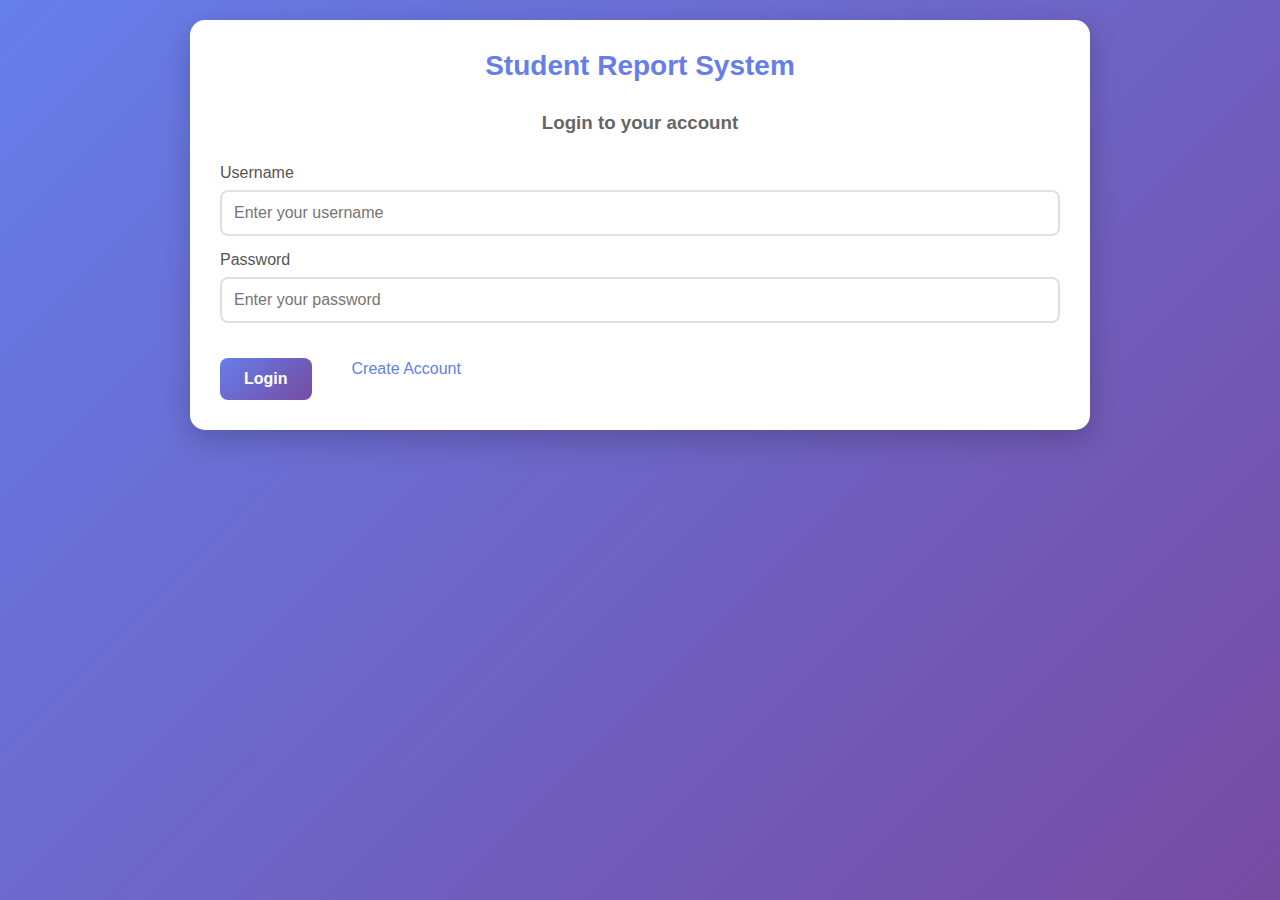
<file: index.html>
<!DOCTYPE html>
<html lang="en">
<head>
    <meta charset="UTF-8">
    <meta name="viewport" content="width=device-width, initial-scale=1.0">
    <title>Student Report System - Login</title>
    <link rel="stylesheet" href="assets/style.css">
</head>
<body>
    <div class="card">
        <h2>Student Report System</h2>
        <h3 style="text-align: center; color: #666; margin-bottom: 30px;">Login to your account</h3>
        <form id="loginForm">
            <label>
                Username
                <input id="username" type="text" required placeholder="Enter your username" autocomplete="username">
            </label>
            <label>
                Password
                <input id="password" type="password" required placeholder="Enter your password" autocomplete="current-password">
            </label>
            <div class="actions">
                <button type="submit">Login</button>
                <a href="signup.html">Create Account</a>
            </div>
        </form>
    </div>
    <script src="assets/script.js"></script>
</body>
</html>
</file>
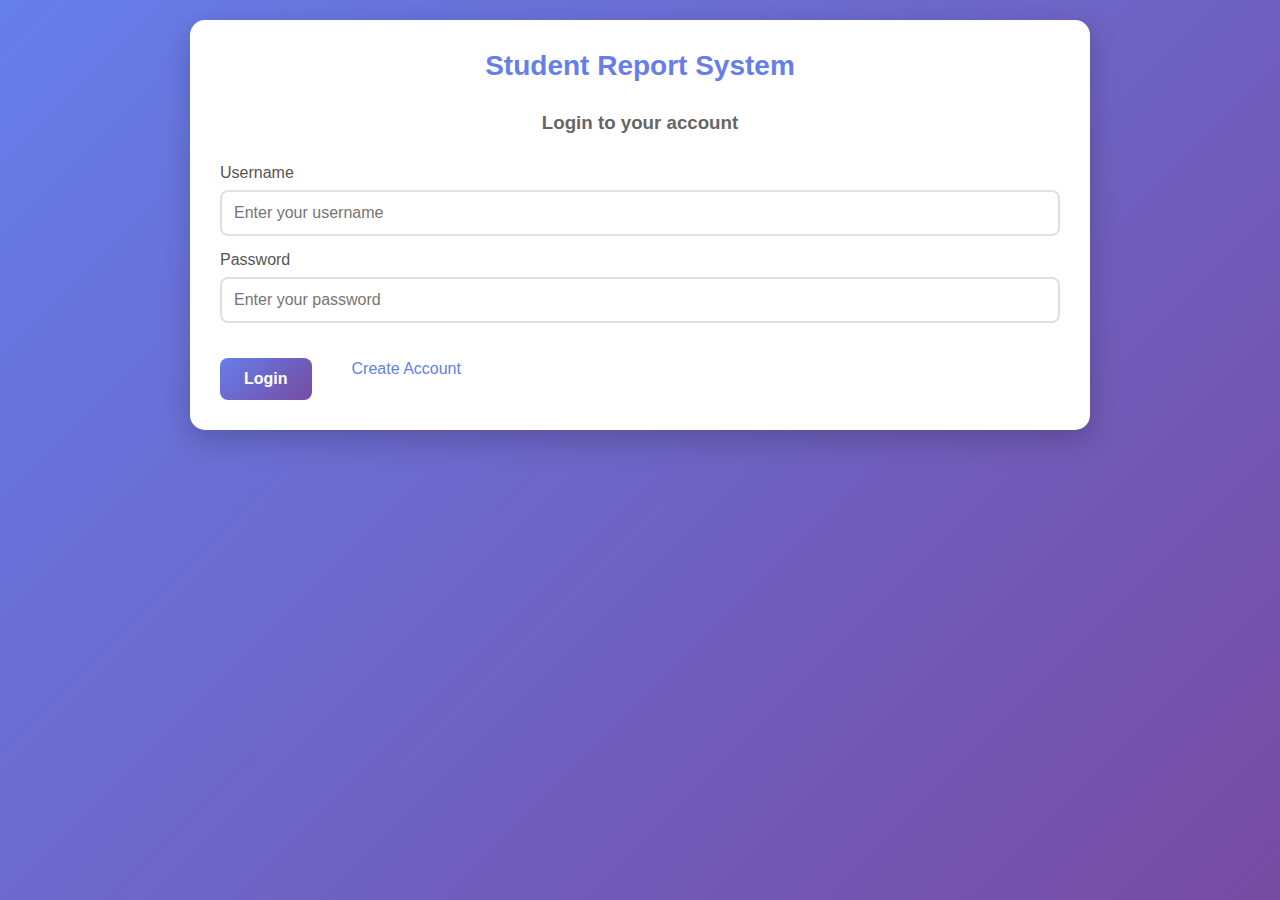
<file: dashboard.html>
<!DOCTYPE html>
<html lang="en">
<head>
    <meta charset="UTF-8">
    <meta name="viewport" content="width=device-width, initial-scale=1.0">
    <title>Student Report System - Dashboard</title>
    <link rel="stylesheet" href="assets/style.css">
</head>
<body>
    <header>
        <span>Welcome, <strong id="username">User</strong></span>
        <nav class="menu-bar">
            <a href="dashboard.html" class="active">📊 Dashboard</a>
            <a href="reportEntry.html">📝 Report Entry</a>
            <a href="profile.html">👤 Profile</a>
            <a href="#" onclick="logout()">🚪 Logout</a>
        </nav>
    </header>
    <main>
        <div class="card">
            <h2>Dashboard</h2>
            <div id="summary">
                <div style="text-align: center; padding: 20px; color: #666;">
                    <p>Loading summary data...</p>
                </div>
            </div>
            <div style="margin-top: 30px;">
                <h3 style="margin-bottom: 15px;">Student Results</h3>
                <table id="resultTable">
                    <thead>
                        <tr>
                            <th>Name</th>
                            <th>Average</th>
                            <th>Grade</th>
                            <th>Best Subject</th>
                            <th>Remark</th>
                        </tr>
                    </thead>
                    <tbody id="resultTableBody">
                        <tr>
                            <td colspan="5" style="text-align: center; padding: 20px; color: #666;">
                                No data available yet. Create reports to see results here.
                            </td>
                        </tr>
                    </tbody>
                </table>
            </div>
        </div>
    </main>
    <script src="assets/script.js"></script>
</body>
</html>
</file>
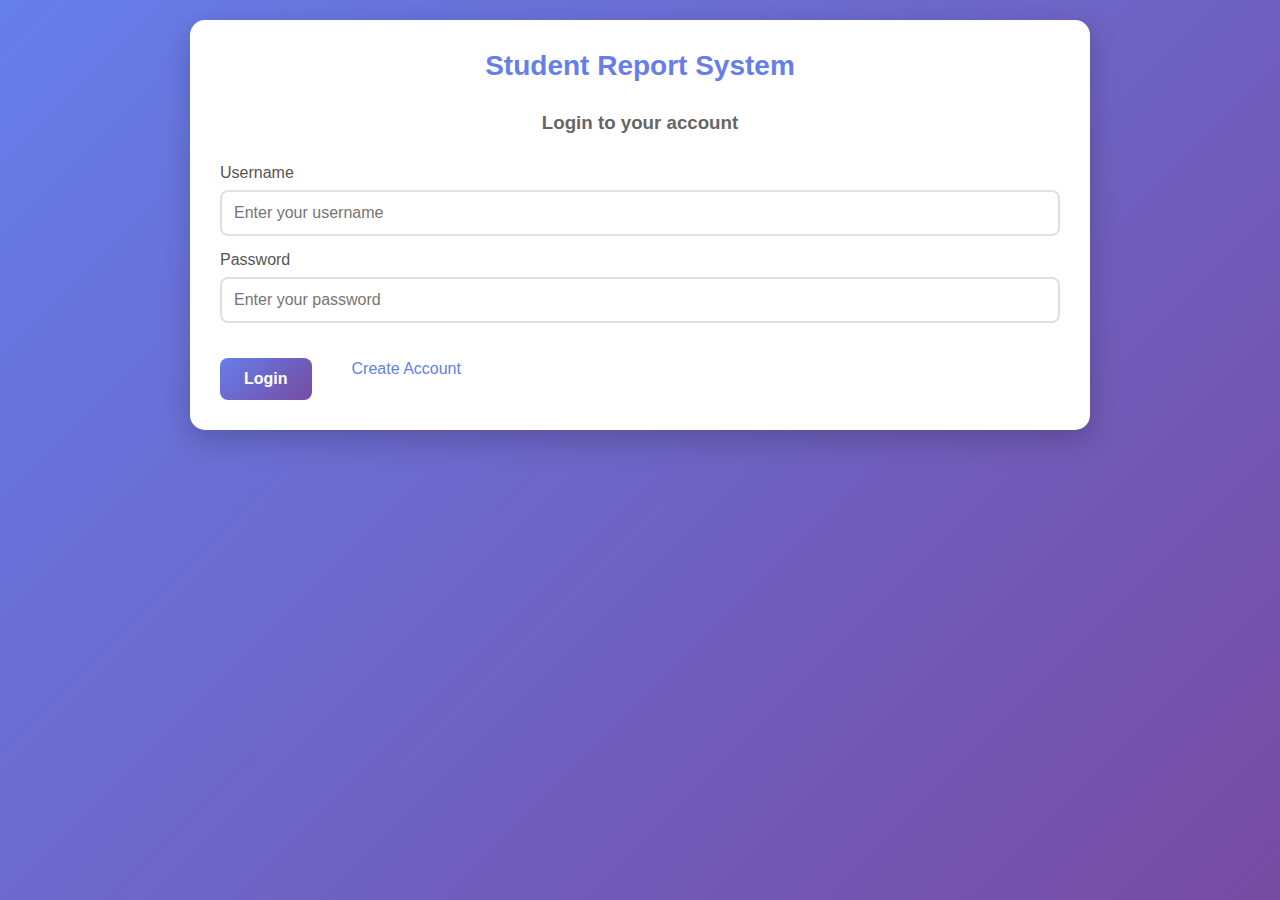
<file: reportEntry.html>
<!DOCTYPE html>
<html lang="en">
<head>
    <meta charset="UTF-8">
    <meta name="viewport" content="width=device-width, initial-scale=1.0">
    <title>Student Report System - Report Entry</title>
    <link rel="stylesheet" href="assets/style.css">
</head>
<body>
    <header>
        <span>Welcome, <strong id="username">User</strong></span>
        <nav class="menu-bar">
            <a href="dashboard.html">📊 Dashboard</a>
            <a href="reportEntry.html" class="active">📝 Report Entry</a>
            <a href="profile.html">👤 Profile</a>
            <a href="#" onclick="logout()">🚪 Logout</a>
        </nav>
    </header>
    <main>
        <div class="card">
            <h2>Report Entry</h2>
            <p style="text-align: center; color: #666; margin-bottom: 20px;">
                Enter student details and marks to generate reports
            </p>
            
            <div class="input-group" style="margin-bottom: 30px;">
                <label style="flex: 1;">
                    Number of Subjects
                    <input id="subjects" type="number" min="1" max="10" value="3">
                </label>
                <label style="flex: 1;">
                    Number of Students
                    <input id="studentCount" type="number" min="1" max="50" value="2">
                </label>
                <button id="generate" type="button" style="margin-top: 28px;">Generate Form</button>
            </div>

            <form id="studentForm">
                <div id="students"></div>
                <div class="actions">
                    <button type="submit" class="success">Process Reports</button>
                    <button id="clear" type="button" class="secondary">Clear All</button>
                </div>
            </form>
        </div>
    </main>
    <script src="assets/script.js"></script>
</body>
</html>
</file>
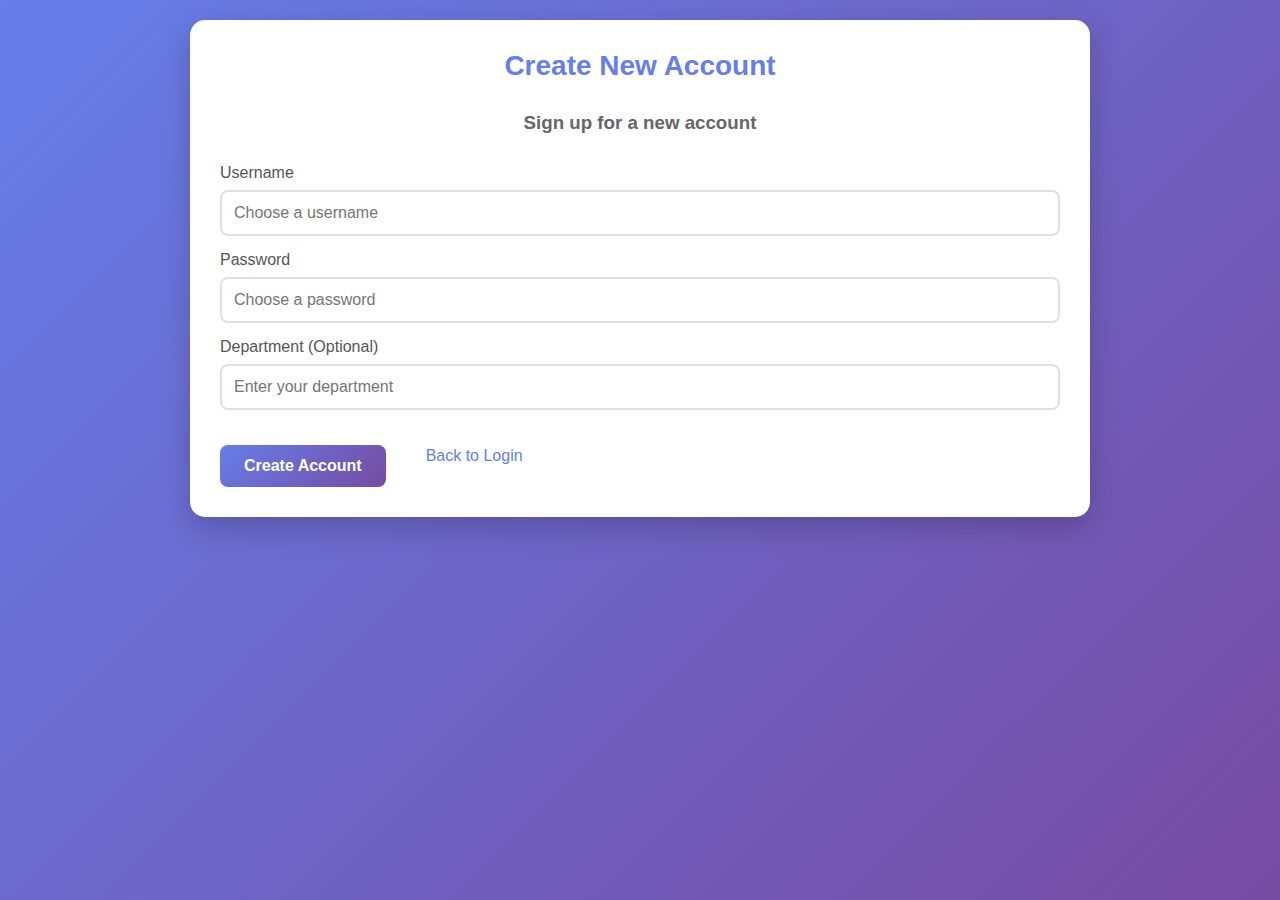
<file: signup.html>
<!DOCTYPE html>
<html lang="en">
<head>
    <meta charset="UTF-8">
    <meta name="viewport" content="width=device-width, initial-scale=1.0">
    <title>Student Report System - Sign Up</title>
    <link rel="stylesheet" href="assets/style.css">
</head>
<body>
    <div class="card">
        <h2>Create New Account</h2>
        <h3 style="text-align: center; color: #666; margin-bottom: 30px;">Sign up for a new account</h3>
        <form id="signupForm">
            <label>
                Username
                <input id="suUser" type="text" required placeholder="Choose a username" autocomplete="username">
            </label>
            <label>
                Password
                <input id="suPass" type="password" required placeholder="Choose a password" autocomplete="new-password">
            </label>
            <label>
                Department (Optional)
                <input id="suDept" type="text" placeholder="Enter your department">
            </label>
            <div class="actions">
                <button type="submit">Create Account</button>
                <a href="index.html">Back to Login</a>
            </div>
        </form>
    </div>
    <script src="assets/script.js"></script>
</body>
</html>
</file>
<file: assets/style.css>
/* Modern UI/UX Styles */
* {
    margin: 0;
    padding: 0;
    box-sizing: border-box;
}

body {
    font-family: 'Segoe UI', Tahoma, Geneva, Verdana, sans-serif;
    background: linear-gradient(135deg, #667eea 0%, #764ba2 100%);
    min-height: 100vh;
    padding: 20px;
    color: #333;
}

/* Header Navigation */
header {
    background: rgba(255, 255, 255, 0.95);
    padding: 15px 30px;
    border-radius: 10px;
    margin-bottom: 20px;
    box-shadow: 0 2px 10px rgba(0, 0, 0, 0.1);
    display: flex;
    justify-content: space-between;
    align-items: center;
    flex-wrap: wrap;
}

header span {
    font-size: 18px;
    color: #333;
}

.menu-bar {
    display: flex;
    gap: 10px;
    flex-wrap: wrap;
}

.menu-bar a {
    color: #667eea;
    text-decoration: none;
    padding: 10px 20px;
    border-radius: 8px;
    transition: all 0.3s ease;
    font-weight: 500;
    border: 2px solid transparent;
}

.menu-bar a:hover {
    background: #f0f0f0;
    border-color: #667eea;
}

.menu-bar a.active {
    background: linear-gradient(135deg, #667eea 0%, #764ba2 100%);
    color: white;
    border-color: transparent;
}

.menu-bar a.active:hover {
    transform: translateY(-2px);
    box-shadow: 0 5px 15px rgba(102, 126, 234, 0.4);
}

/* Card Container */
.card {
    background: white;
    padding: 30px;
    border-radius: 15px;
    box-shadow: 0 10px 30px rgba(0, 0, 0, 0.2);
    max-width: 900px;
    margin: 0 auto;
}

h1, h2 {
    color: #667eea;
    margin-bottom: 20px;
    text-align: center;
}

h2 {
    font-size: 28px;
    margin-bottom: 30px;
}

/* Form Styles */
form {
    margin-top: 20px;
}

label {
    display: block;
    margin: 15px 0;
    font-weight: 500;
    color: #555;
}

label input,
label select {
    width: 100%;
    padding: 12px;
    margin-top: 8px;
    border: 2px solid #e0e0e0;
    border-radius: 8px;
    font-size: 16px;
    transition: border-color 0.3s ease;
}

label input:focus,
label select:focus {
    outline: none;
    border-color: #667eea;
}

/* Button Styles */
button {
    background: linear-gradient(135deg, #667eea 0%, #764ba2 100%);
    color: white;
    border: none;
    padding: 12px 24px;
    border-radius: 8px;
    font-size: 16px;
    font-weight: 600;
    cursor: pointer;
    transition: all 0.3s ease;
    margin-right: 10px;
    margin-top: 10px;
}

button:hover {
    transform: translateY(-2px);
    box-shadow: 0 5px 15px rgba(102, 126, 234, 0.4);
}

button:active {
    transform: translateY(0);
}

button.secondary {
    background: #6c757d;
}

button.danger {
    background: #dc3545;
}

button.success {
    background: #28a745;
}

/* Actions Container */
.actions {
    margin-top: 25px;
    display: flex;
    gap: 10px;
    flex-wrap: wrap;
}

.actions a {
    color: #667eea;
    text-decoration: none;
    padding: 12px 20px;
    border-radius: 8px;
    transition: all 0.3s ease;
    display: inline-block;
}

.actions a:hover {
    background: #f0f0f0;
}

/* Student Block */
.student-block {
    background: #f8f9fa;
    border: 2px solid #e0e0e0;
    border-radius: 10px;
    padding: 20px;
    margin: 15px 0;
    transition: all 0.3s ease;
}

.student-block:hover {
    border-color: #667eea;
    box-shadow: 0 5px 15px rgba(102, 126, 234, 0.1);
}

.student-block h3 {
    color: #667eea;
    margin-bottom: 15px;
    font-size: 20px;
}

.marks-container {
    display: grid;
    grid-template-columns: repeat(auto-fill, minmax(150px, 1fr));
    gap: 10px;
    margin-top: 10px;
}

.mark-input {
    display: flex;
    flex-direction: column;
}

.mark-input label {
    font-size: 14px;
    margin: 0;
}

.mark-input input {
    margin-top: 5px;
}

/* Table Styles */
table {
    width: 100%;
    border-collapse: collapse;
    margin-top: 20px;
    background: white;
    border-radius: 8px;
    overflow: hidden;
}

thead {
    background: linear-gradient(135deg, #667eea 0%, #764ba2 100%);
    color: white;
}

th, td {
    padding: 15px;
    text-align: left;
    border-bottom: 1px solid #e0e0e0;
}

th {
    font-weight: 600;
    text-transform: uppercase;
    font-size: 14px;
}

tbody tr:hover {
    background: #f8f9fa;
}

tbody tr:last-child td {
    border-bottom: none;
}

/* Summary Cards */
.summary-grid {
    display: grid;
    grid-template-columns: repeat(auto-fit, minmax(200px, 1fr));
    gap: 20px;
    margin: 20px 0;
}

.summary-card {
    background: linear-gradient(135deg, #667eea 0%, #764ba2 100%);
    color: white;
    padding: 20px;
    border-radius: 10px;
    text-align: center;
    box-shadow: 0 5px 15px rgba(102, 126, 234, 0.3);
}

.summary-card h3 {
    font-size: 14px;
    opacity: 0.9;
    margin-bottom: 10px;
    text-transform: uppercase;
}

.summary-card .value {
    font-size: 32px;
    font-weight: bold;
}

/* Profile Section */
.profile-section {
    margin-top: 20px;
}

.profile-info {
    display: grid;
    gap: 20px;
}

.profile-item {
    padding: 20px;
    background: #f8f9fa;
    border-radius: 10px;
    border-left: 4px solid #667eea;
}

.profile-item label {
    font-size: 14px;
    color: #666;
    text-transform: uppercase;
    font-weight: 600;
    margin-bottom: 8px;
    display: block;
}

.profile-value {
    font-size: 20px;
    color: #333;
    font-weight: 600;
}

/* Alert Messages */
.alert {
    padding: 15px 20px;
    border-radius: 8px;
    margin: 15px 0;
    display: flex;
    align-items: center;
    justify-content: space-between;
}

.alert.success {
    background: #d4edda;
    color: #155724;
    border: 1px solid #c3e6cb;
}

.alert.error {
    background: #f8d7da;
    color: #721c24;
    border: 1px solid #f5c6cb;
}

.alert.info {
    background: #d1ecf1;
    color: #0c5460;
    border: 1px solid #bee5eb;
}

/* Loading Spinner */
.loading {
    display: inline-block;
    width: 20px;
    height: 20px;
    border: 3px solid rgba(255, 255, 255, 0.3);
    border-radius: 50%;
    border-top-color: white;
    animation: spin 1s ease-in-out infinite;
}

@keyframes spin {
    to { transform: rotate(360deg); }
}

/* Responsive Design */
@media (max-width: 768px) {
    .card {
        padding: 20px;
    }
    
    .marks-container {
        grid-template-columns: 1fr;
    }
    
    .summary-grid {
        grid-template-columns: 1fr;
    }
    
    header {
        flex-direction: column;
        gap: 10px;
    }
}

/* Input Group */
.input-group {
    display: flex;
    gap: 15px;
    margin: 20px 0;
    align-items: center;
}

.input-group label {
    flex: 1;
    margin: 0;
}

.input-group input {
    flex: 1;
}

/* Grade Badge */
.grade-badge {
    display: inline-block;
    padding: 5px 12px;
    border-radius: 20px;
    font-weight: 600;
    font-size: 14px;
}

.grade-A-plus { background: #28a745; color: white; }
.grade-A { background: #17a2b8; color: white; }
.grade-B { background: #ffc107; color: #333; }
.grade-C { background: #fd7e14; color: white; }
.grade-F { background: #dc3545; color: white; }
</file>
